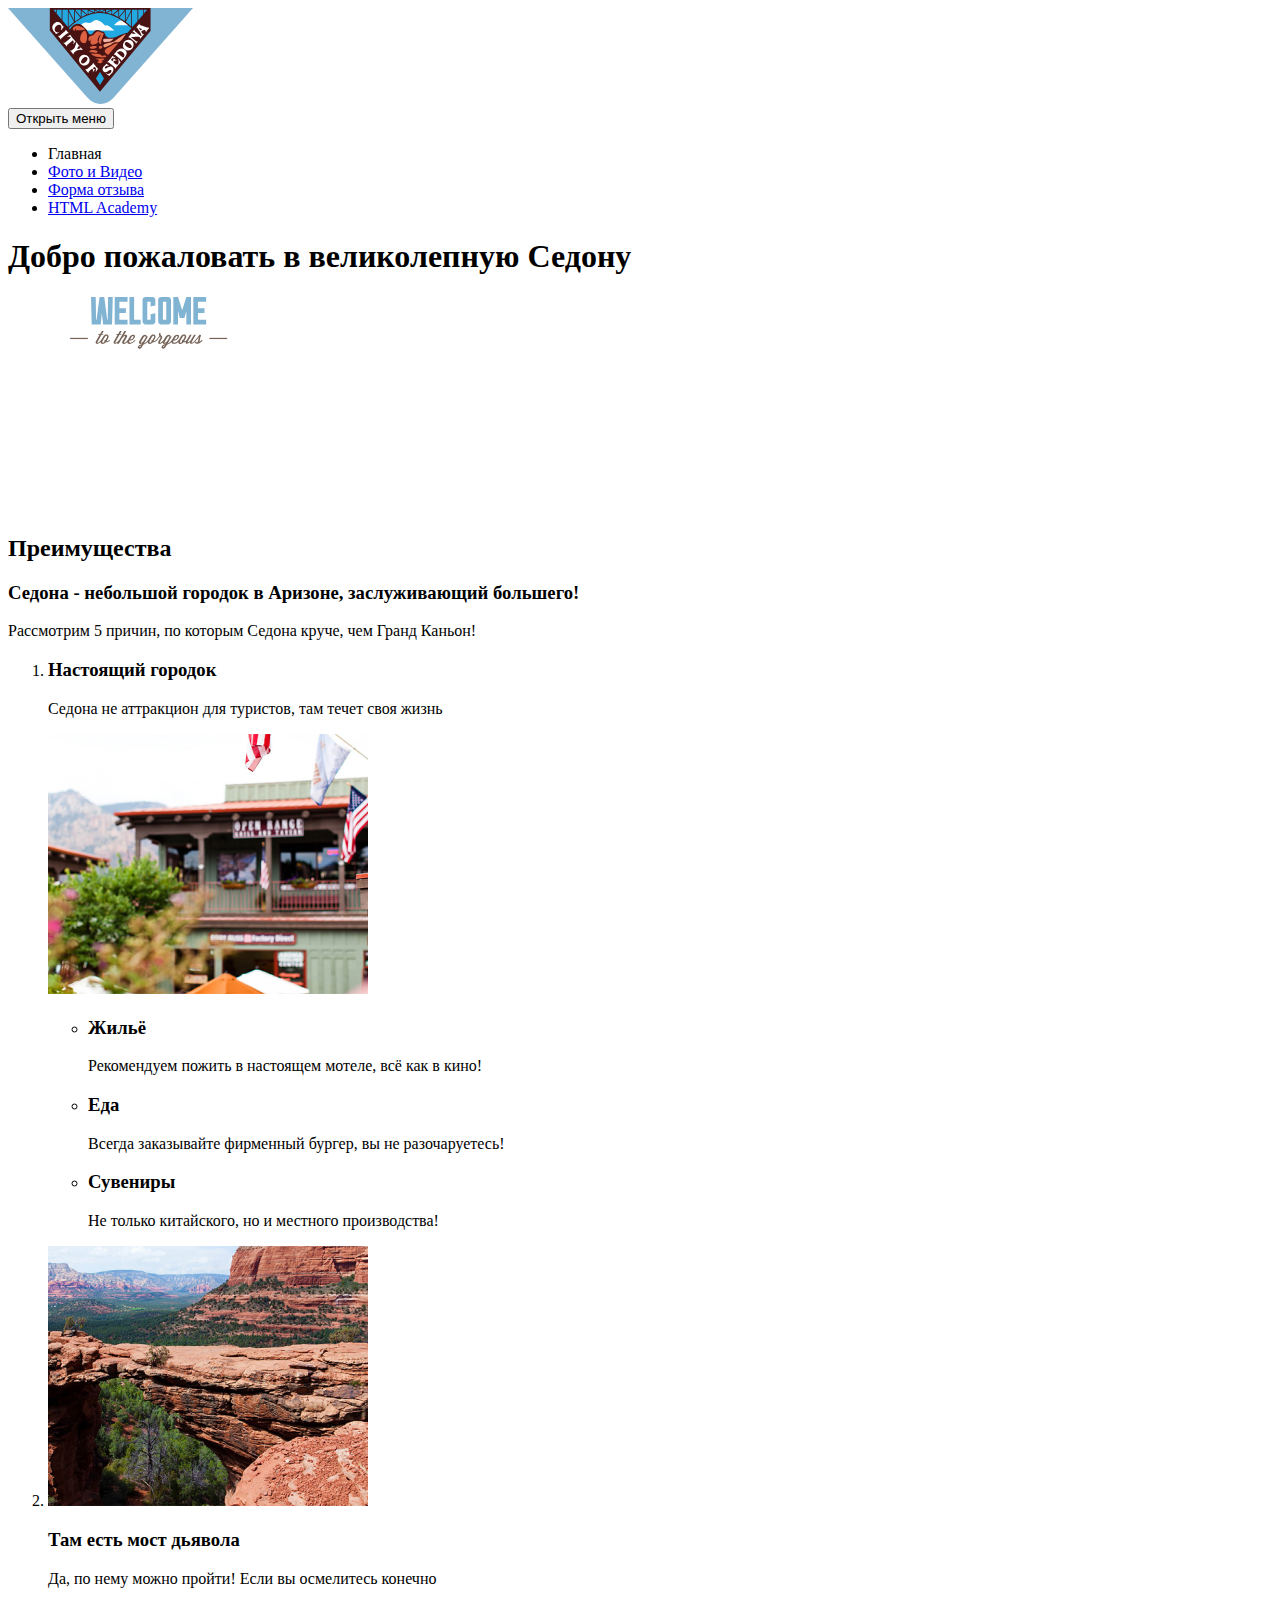
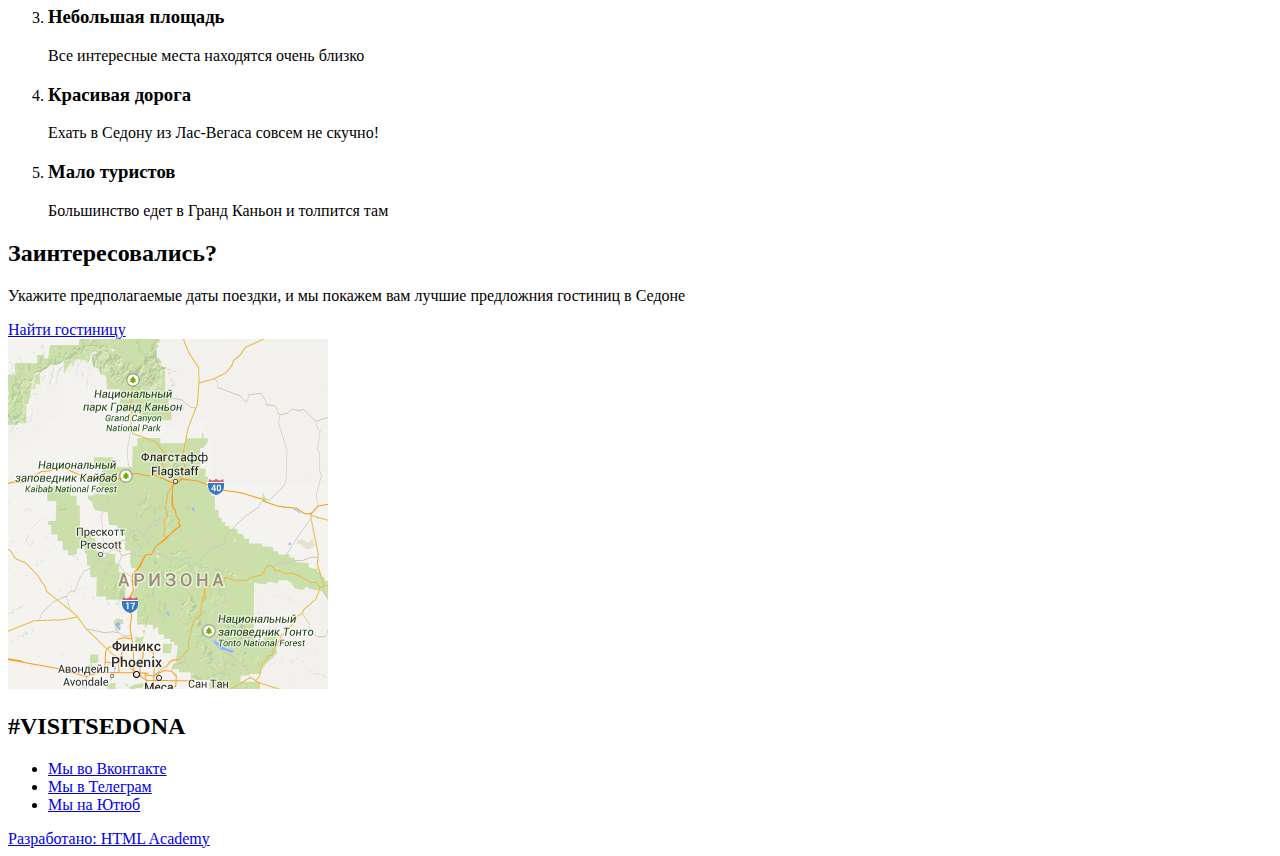
<file: 2/index.html>
<!DOCTYPE html>
<html lang="ru">
  <head>
    <meta charset="utf-8">
    <title>HTML Academy: Седона</title>
    <base href="https://htmlacademy-adaptive.github.io/2182407-sedona-28/2/">
</head>
  <body class="page__body">
    <header class="header">
      <a class="header__logo">
        <img class="header-logo-image" src="img/logo.svg" width="185" height="96" alt="Город Седона">
      </a>
      <nav class="header__navigation navigation">
        <button class="navigation__toggle" type="button">
          <span class="visually-hidden">Открыть меню</span>
        </button>
        <ul class="navigatiion__list site-list">
          <li class="site-list__item site-list__item--current">
            <a>
              Главная
            </a>
          </li>
          <li class="site-list__item">
            <a href="catalog.html">
              Фото и Видео
            </a>
          </li>
          <li class="site-list__item">
            <a href="form.html">
              Форма отзыва
            </a>
          </li>
          <li class="site-list__item">
            <a href="https://htmlacademy.ru">
              HTML Academy
            </a>
          </li>
        </ul>
      </nav>
    </header>
    <main class="page__main">
      <section class="intro">
        <h1 class="visually-hidden">Добро пожаловать в великолепную Седону</h1>
        <img class="intro__image" src="img/intro.svg" width="282" height="214" alt="'Потому что Гранд Каньон отстой'">
      </section>
      <section class="advantages">
        <h2 class="visually-hidden">Преимущества</h2>
        <div class="about-advantages">
          <h3 class="about-advantages__title">Седона - небольшой городок в Аризоне, заслуживающий большего!</h3>
          <p class="about-advantages__description">Рассмотрим 5 причин, по которым Седона круче, чем Гранд Каньон!</p>
        </div>
        <ol class="advantages__list">
          <li class="advantages__item recommendations">
            <h3 class="advantages__title">Настоящий городок</h3>
            <p class="advantages__description">Седона не аттракцион для туристов, там течет своя жизнь</p>
            <img src="img/city.jpg" width="320" height="260" alt="Городок Седона">
            <ul class="recommendations__list">
              <li class="recommendations__item">
                <h3 class="recommendations__title">Жильё</h3>
                <p class="recommendations__description">Рекомендуем пожить в настоящем мотеле, всё как в кино!</p>
              </li>
              <li class="recommendations__item">
                <h3 class="recommendations__title">Еда</h3>
                <p class="recommendations__description">Всегда заказывайте фирменный бургер, вы не разочаруетесь!</p>
              </li>
              <li class="recommendations__item">
                <h3 class="recommendations__title">Сувениры</h3>
                <p class="recommendations__description">Не только китайского, но и местного производства!</p>
              </li>
            </ul>
          </li>
          <li class="advantages__item">
            <img src="img/bridge.jpg" width="320" height="260" alt="Мост дьявола">
            <h3 class="advantages__title">Там есть мост дьявола</h3>
            <p class="advantages__description">Да, по нему можно пройти! Если вы осмелитесь конечно</p>
          </li>
          <li class="advantages__item">
            <h3 class="advantages__title">Небольшая площадь</h3>
            <p class="advantages__description">Все интересные места находятся очень близко</p>
          </li>
          <li class="advantages__item">
            <h3 class="advantages__title">Красивая дорога</h3>
            <p class="advantages__description">Ехать в Седону из Лас-Вегаса совсем не скучно!</p>
          </li>
          <li class="advantages__item">
            <h3 class="advantages__title">Мало туристов</h3>
            <p class="advantages__description">Большинство едет в Гранд Каньон и толпится там</p>
          </li>
        </ol>
      </section>
      <section class="search">
        <h2 class="search__title">Заинтересовались?</h2>
        <p class="search__description">Укажите предполагаемые даты поездки, и мы покажем вам лучшие предложния гостиниц в Седоне</p>
        <a class="search__link" href="#">Найти гостиницу</a>
      </section>
      <div class="map">
        <img class="map-image" src="img/map.png" width="320" height="350" alt="Город Седона на карте">
      </div>
    </main>
    <footer class="footer">
      <h2 class="footer__hashtag">#VISITSEDONA</h2>
      <ul class="footer__socials socials">
        <li class="socials__item">
          <a class="socials__link" href="https://vk.com/htmlacademy">
            <span class="visually-hidden">Мы во Вконтакте</span>
          </a>
        </li>
        <li class="socials__item">
          <a class="socials__link" href="https://t.me/htmlacademy">
            <span class="visually-hidden">Мы в Телеграм</span>
          </a>
        </li>
        <li class="socials__item">
          <a class="socials__link" href="https://youtube.com/user/htmlacademyru">
            <span class="visually-hidden">Мы на Ютюб</span>
          </a>
        </li>
      </ul>
      <div class="footer__copyright copyright">
        <a class="copyright__link" href="https://htmlacademy.ru/intensive/adaptive">
          Разработано:
          <span class="visually-hidden">HTML Academy</span>
        </a>
      </div>
    </footer>
  </body>
</html>
</file>
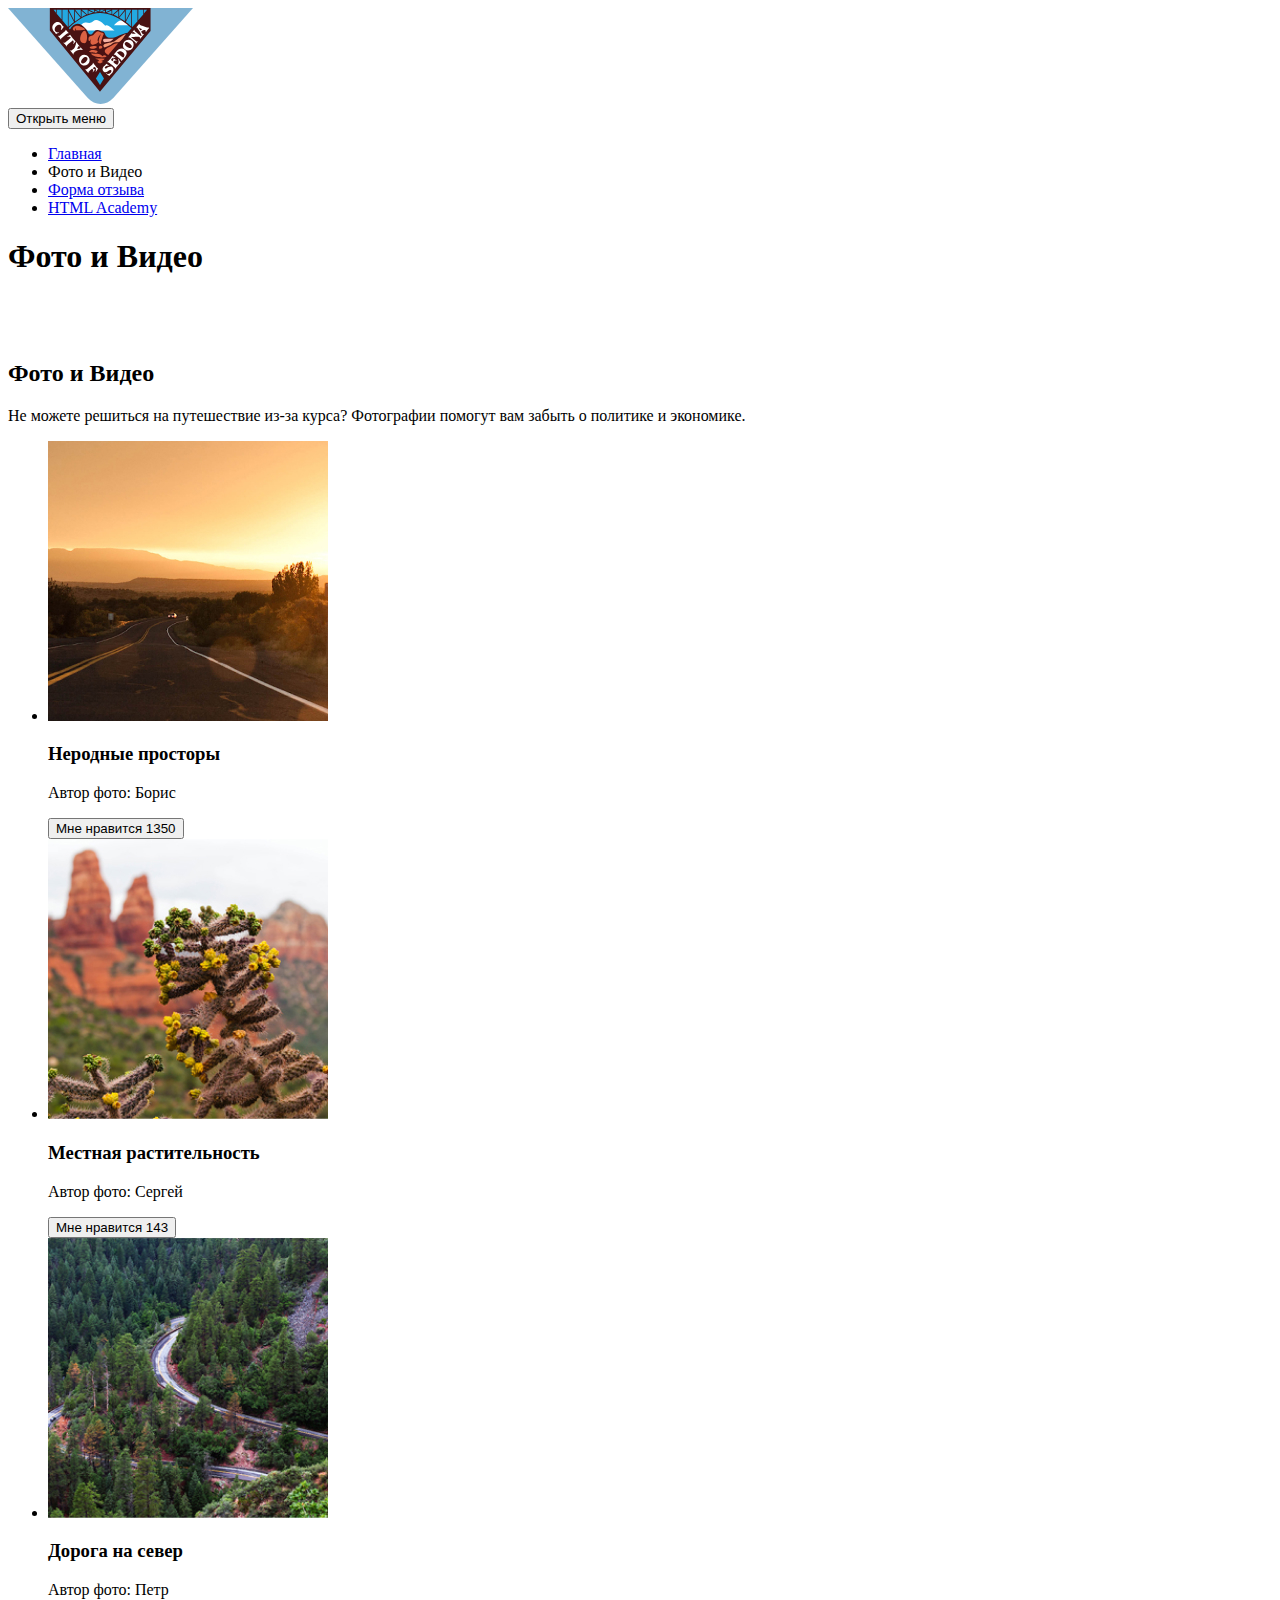
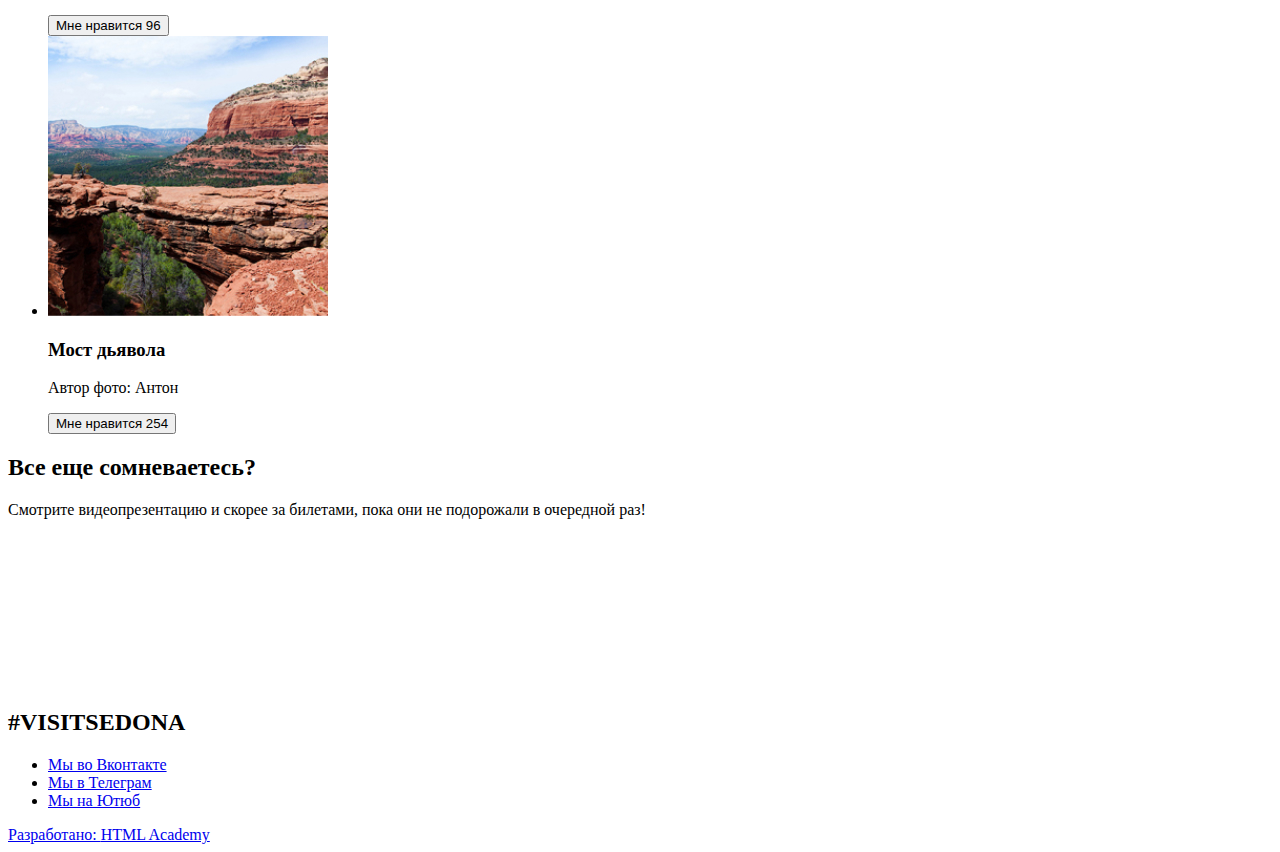
<file: 2/catalog.html>
<!DOCTYPE html>
<html class="page" lang="ru">
  <head>
    <meta charset="utf-8">
    <title>HTML Academy: Седона</title>
    <base href="https://htmlacademy-adaptive.github.io/2182407-sedona-28/2/">
</head>
  <body class="page__body">
    <header class="header">
      <a class="header__logo">
        <img class="header-logo-image" src="img/logo.svg" width="185" height="96" alt="Город Седона">
      </a>
      <nav class="header__navigation navigation">
        <button class="navigation__toggle" type="button">
          <span class="visually-hidden">Открыть меню</span>
        </button>
        <ul class="navigatiion__list site-list">
          <li class="site-list__item">
            <a href="index.html">
              Главная
            </a>
          </li>
          <li class="site-list__item site-list__item--current">
            <a>
              Фото и Видео
            </a>
          </li>
          <li class="site-list__item">
            <a href="form.html">
              Форма отзыва
            </a>
          </li>
          <li class="site-list__item">
            <a href="https://htmlacademy.ru">
              HTML Academy
            </a>
          </li>
        </ul>
      </nav>
    </header>
    <main class="page__main">
      <section class="intro">
        <h1 class="visually-hidden">Фото и Видео</h1>
        <img class="intro__image" src="./img/SEDONA.svg" width="229" height="39" alt="Седона">
      </section>
      <section class="card">
        <hgroup class="card__about">
          <h2 class="card__about-title">Фото и Видео</h2>
          <p class="card__about-description">Не можете решиться на путешествие из-за курса? Фотографии помогут вам забыть о политике и экономике.</p>
        </hgroup>
        <ul class="card__list">
          <li class="card__item">
            <a class="card__link" href="#">
              <img class="card__item__image" src="img/photo-1.jpg" width="280" height="280" alt="Неродные просторы">
            </a>
            <h3 class="card__item__title">Неродные просторы</h3>
            <p class="card__item__autor">Автор фото: Борис</p>
            <button class="card__item__favorite">
              <span class="visually-hidden">Мне нравится</span>
              <span class="favorites">1350</span>
            </button>
          </li>
          <li class="card__item">
            <a class="card__link" href="#">
              <img class="card__item__image" src="img/photo-2.jpg" width="280" height="280" alt="Местная растительность">
            </a>
            <h3 class="card__item__title">Местная растительность</h3>
            <p class="card__item__autor">Автор фото: Сергей</p>
            <button class="card__item__favorite">
              <span class="visually-hidden">Мне нравится</span>
              <span class="favorites">143</span>
            </button>
          </li>
          <li class="card__item">
            <a class="card__link" href="#">
              <img class="card__item__image" src="img/photo-3.jpg" width="280" height="280" alt="Дорога на север">
            </a>
            <h3 class="card__item__title">Дорога на север</h3>
            <p class="card__item__autor">Автор фото: Петр</p>
            <button class="card__item__favorite">
              <span class="visually-hidden">Мне нравится</span>
              <span class="favorites">96</span>
            </button>
          </li>
          <li class="card__item">
            <a class="card__link" href="#">
              <img class="card__item__image" src="img/photo-4.jpg" width="280" height="280" alt="Мост дьявола">
            </a>
            <h3 class="card__item__title">Мост дьявола</h3>
            <p class="card__item__autor">Автор фото: Антон</p>
            <button class="card__item__favorite">
              <span class="visually-hidden">Мне нравится</span>
              <span class="favorites">254</span>
            </button>
          </li>
        </ul>
      </section>
      <section class="video-preview">
        <hgroup class="video-preview__about">
          <h2 class="video-preview__about__title">Все еще сомневаетесь?</h2>
          <p class="video-preview__about__description">Смотрите видеопрезентацию и скорее за билетами, пока они не подорожали в очередной раз!</p>
        </hgroup>
        <video class="video-preview__video" src="#"></video>
      </section>
    </main>
    <footer class="footer">
      <h2 class="footer__hashtag">#VISITSEDONA</h2>
      <ul class="footer__socials socials">
        <li class="socials__item">
          <a class="socials__link" href="https://vk.com/htmlacademy">
            <span class="visually-hidden">Мы во Вконтакте</span>
          </a>
        </li>
        <li class="socials__item">
          <a class="socials__link" href="https://t.me/htmlacademy">
            <span class="visually-hidden">Мы в Телеграм</span>
          </a>
        </li>
        <li class="socials__item">
          <a class="socials__link" href="https://youtube.com/user/htmlacademyru">
            <span class="visually-hidden">Мы на Ютюб</span>
          </a>
        </li>
      </ul>
      <div class="footer__copyright copyright">
        <a class="copyright__link" href="https://htmlacademy.ru/intensive/adaptive">
          Разработано:
          <span class="visually-hidden">HTML Academy</span>
        </a>
      </div>
    </footer>
  </body>
</html>
</file>
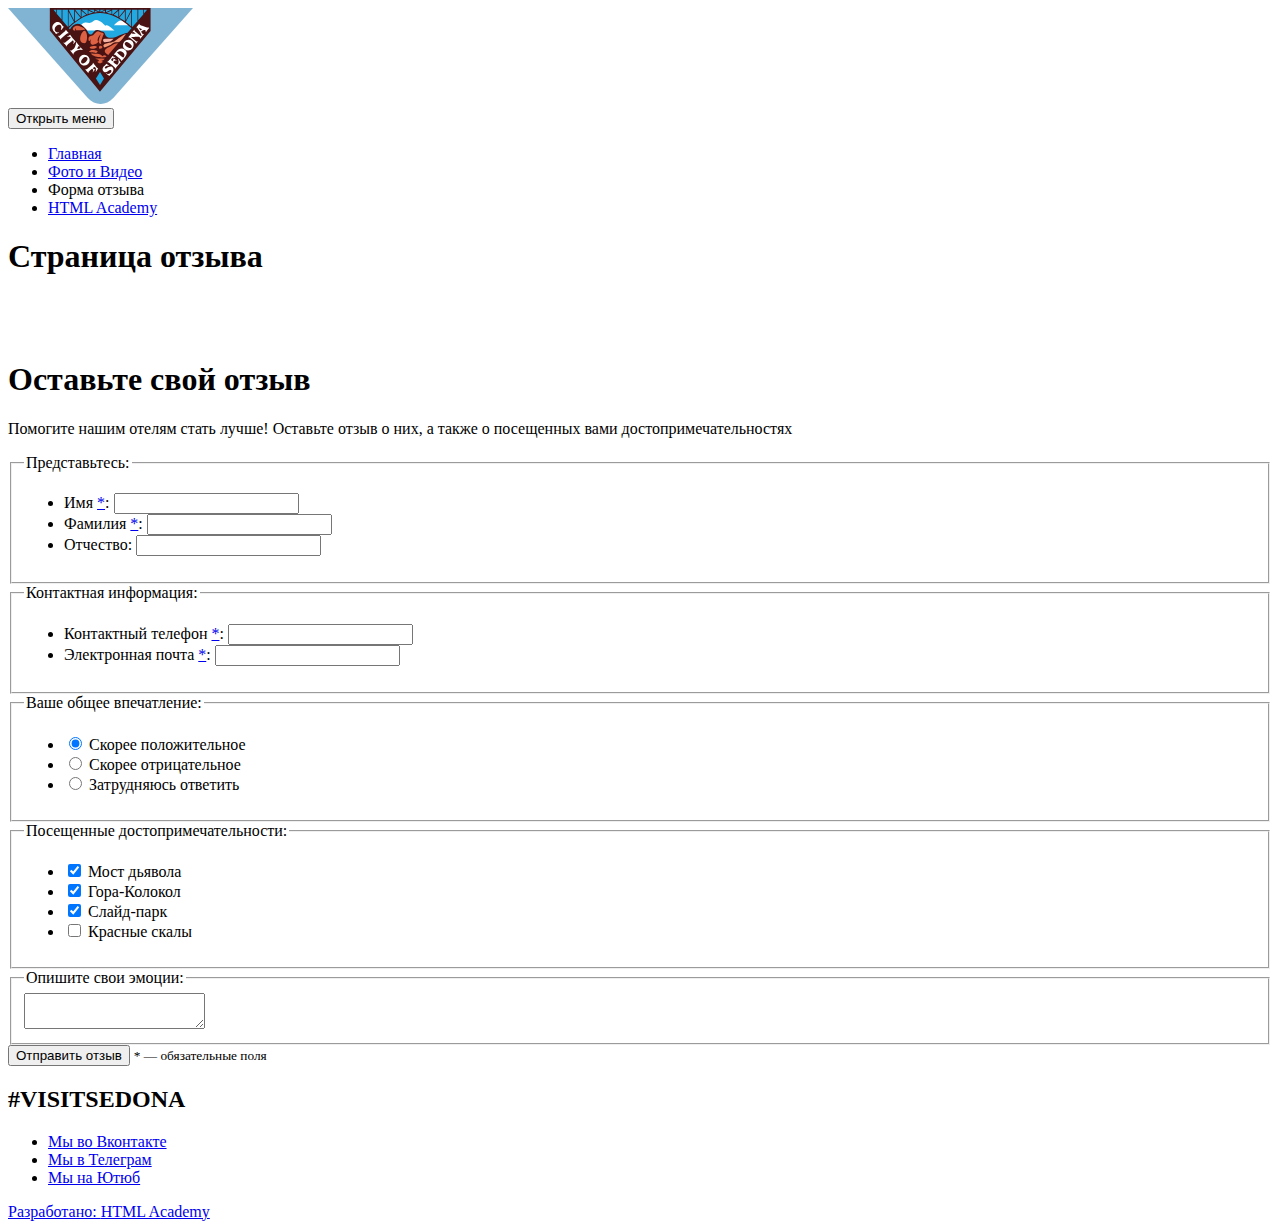
<file: 2/form.html>
<!DOCTYPE html>
<html class="page" lang="ru">
  <head>
    <meta charset="utf-8">
    <title>HTML Academy: Седона</title>
    <base href="https://htmlacademy-adaptive.github.io/2182407-sedona-28/2/">
</head>
  <body class="page__body">
    <header class="header">
      <a class="header__logo">
        <img class="header-logo-image" src="img/logo.svg" width="185" height="96" alt="Город Седона">
      </a>
      <nav class="header__navigation navigation">
        <button class="navigation__toggle" type="button">
          <span class="visually-hidden">Открыть меню</span>
        </button>
        <ul class="navigatiion__list site-list">
          <li class="site-list__item">
            <a href="index.html">
              Главная
            </a>
          </li>
          <li class="site-list__item">
            <a href="catalog.html">
              Фото и Видео
            </a>
          </li>
          <li class="site-list__item site-list__item--current">
            <a>
              Форма отзыва
            </a>
          </li>
          <li class="site-list__item">
            <a href="https://htmlacademy.ru">
              HTML Academy
            </a>
          </li>
        </ul>
      </nav>
    </header>
    <main class="page__main">
      <div class="intro">
        <h1 class="visually-hidden">Страница отзыва</h1>
        <img class="intro__image" src="img/SEDONA.svg" width="229" height="39" alt="Седона">
      </div>
      <form class="feedback">
        <hgroup class="feedback__lead">
          <h1 class="feedback__lead__title">Оставьте свой отзыв</h1>
          <p class="feedback__lead__description">Помогите нашим отелям стать лучше! Оставьте отзыв о них, а также о посещенных вами достопримечательностях</p>
        </hgroup>
        <fieldset class="personal-information">
          <legend>Представьтесь:</legend>
          <ul class="personal-information__list">
            <li class="personal-information__item">
              <label class="name-description" for="name">
                Имя <a href="#required-note" aria-labelledby="required-note">*</a>:
              </label>
              <input class="name-text-field" id="name" type="text" name="name" required>
            </li>
            <li class="personal-information__item">
              <label class="name-description" for="surname">
                Фамилия <a href="#required-note" aria-labelledby="required-note">*</a>:
              </label>
              <input class="name-text-field" id="surname" type="text" name="surname" required>
            </li>
            <li class="personal-information__item">
              <label class="name-description" for="patronymic">
                Отчество:
              </label>
              <input class="name-text-field" id="patronymic" type="text" name="patronymic">
            </li>
          </ul>
        </fieldset>
        <fieldset class="contacts-information">
          <legend>Контактная информация:</legend>
          <ul class="contacts-information__list">
            <li class="contacts-information___item">
              <label class="phone-description">
                Контактный телефон <a href="#required-note" aria-labelledby="required-note">*</a>:
                <input class="phone-text-field" type="tel" name="phone" required>
              </label>
            </li>
            <li class="contacts-information___item">
              <label class="email-description">
                Электронная почта <a href="#required-note" aria-labelledby="required-note">*</a>:
                <input class="email-text-field" type="email" name="email" required>
              </label>
            </li>
          </ul>
        </fieldset>
        <fieldset class="impression">
          <legend>Ваше общее впечатление:</legend>
          <ul class="impression__list">
            <li class="impression__item">
              <label class="impression-description">
                <input class="impression-control" type="radio" name="impression" value="positive" checked>
                Скорее положительное
              </label>
            </li>
            <li class="impression__item">
              <label class="impression-description">
                <input class="impression-control" type="radio" name="impression" value="negative">
                Скорее отрицательное
              </label>
            </li>
            <li class="impression__item">
              <label class="impression-description">
                <input class="impression-control" type="radio" name="impression" value="unsure">
                Затрудняюсь ответить
              </label>
            </li>
          </ul>
        </fieldset>
        <fieldset class="attractions">
          <legend>Посещенные достопримечательности:</legend>
          <ul class="attractions__list">
            <li class="attractions__item">
              <label class="attractions-description">
                <input class="attractions-control" type="checkbox" value="devil`s bridge" checked>
                Мост дьявола
              </label>
            </li>
            <li class="attractions__item">
              <label class="attractions-description">
                <input class="attractions-control" type="checkbox" value="mount-bell" checked>
                Гора-Колокол
              </label>
            </li>
            <li class="attractions__item">
              <label class="attractions-description">
                <input class="attractions-control" type="checkbox" value="slide-park" checked>
                Слайд-парк
              </label>
            </li>
            <li class="attractions__item">
              <label class="attractions-description">
                <input class="attractions-control" type="checkbox" value="red rocks">
                Красные скалы
              </label>
            </li>
          </ul>
        </fieldset>
        <fieldset class="comment">
          <legend>Опишите свои эмоции:</legend>
          <textarea name="comment" class="comment__text-field"></textarea>
        </fieldset>
        <button class="comment-accept" type="submit">Отправить отзыв</button>
        <small class="feedback__form__note" id="required-note"><span aria-hidden="true">* —</span> обязательные поля</small>
      </form>
    </main>
    <footer class="footer">
      <h2 class="footer__hashtag">#VISITSEDONA</h2>
      <ul class="footer__socials socials">
        <li class="socials__item">
          <a class="socials__link" href="https://vk.com/htmlacademy">
            <span class="visually-hidden">Мы во Вконтакте</span>
          </a>
        </li>
        <li class="socials__item">
          <a class="socials__link" href="https://t.me/htmlacademy">
            <span class="visually-hidden">Мы в Телеграм</span>
          </a>
        </li>
        <li class="socials__item">
          <a class="socials__link" href="https://youtube.com/user/htmlacademyru">
            <span class="visually-hidden">Мы на Ютюб</span>
          </a>
        </li>
      </ul>
      <div class="footer__copyright copyright">
        <a class="copyright__link" href="https://htmlacademy.ru/intensive/adaptive">
          Разработано:
          <span class="visually-hidden">HTML Academy</span>
        </a>
      </div>
    </footer>
  </body>
</html>
</file>
